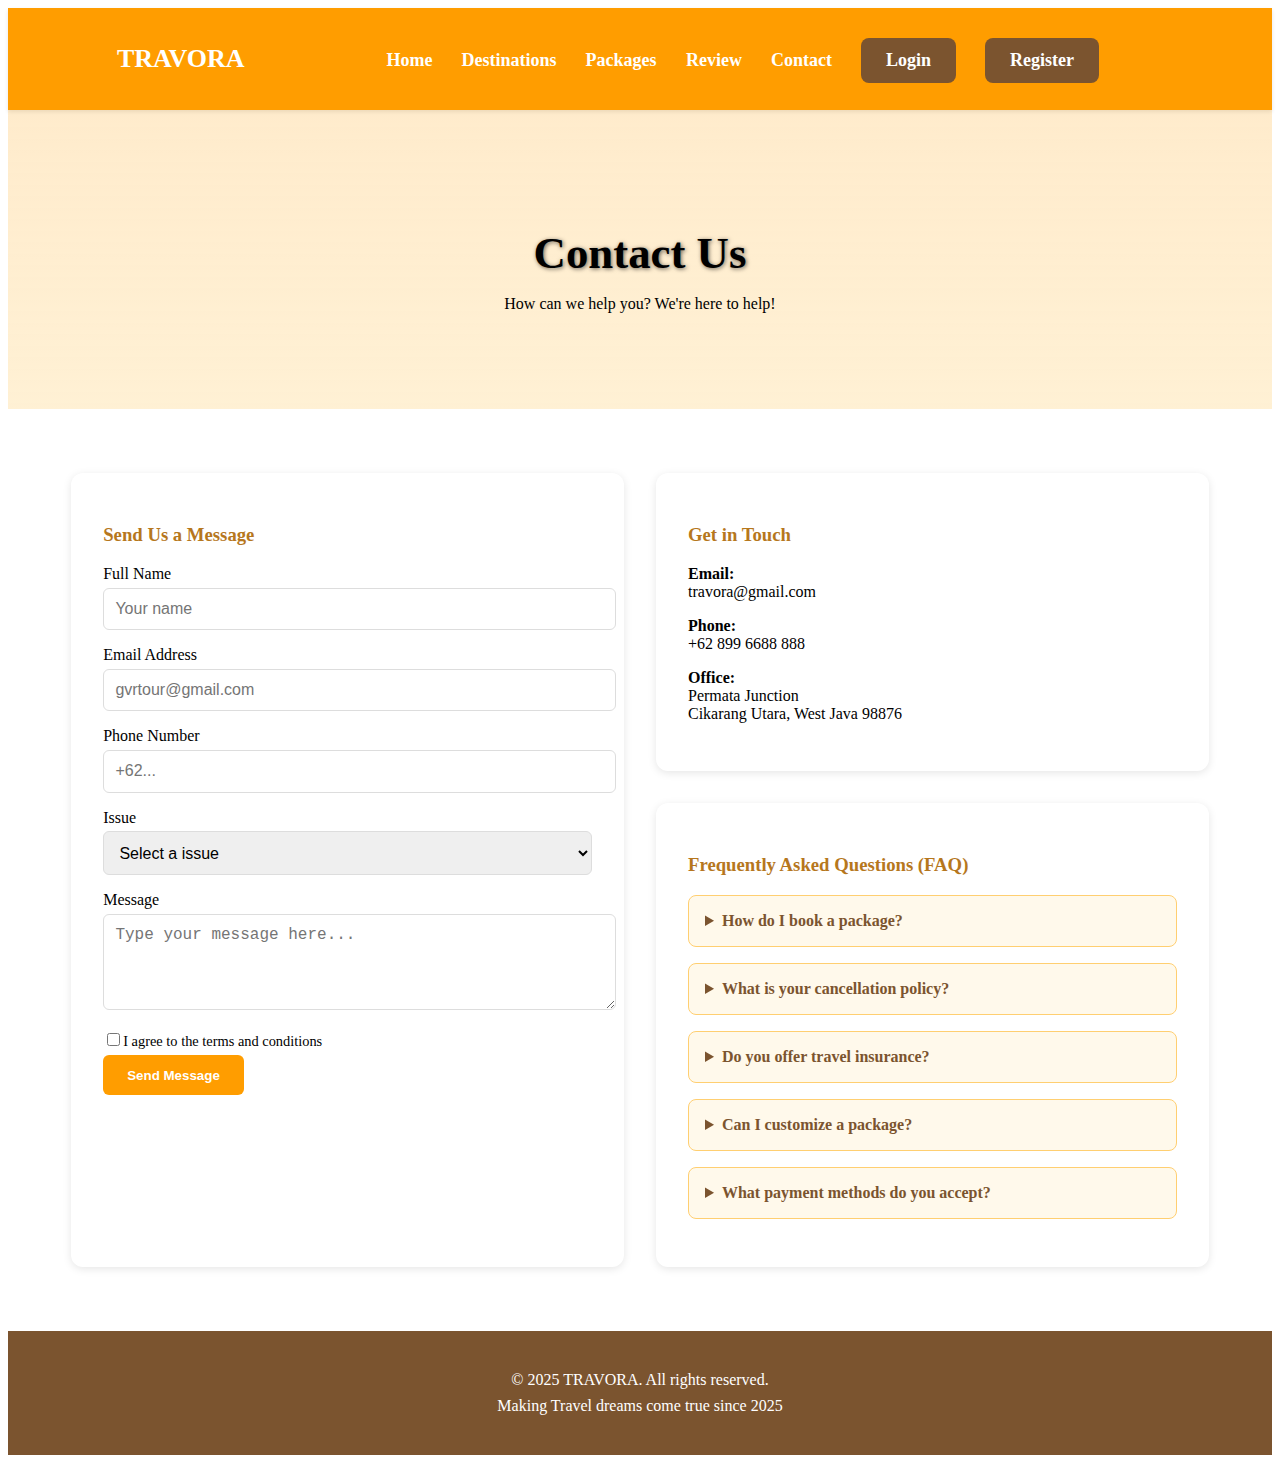
<file: webdesignproject_group7_Glory/html/pages/contact.html>
<!DOCTYPE html>
<html lang="en">
  <head>
    <meta charset="UTF-8" />
    <meta name="viewport" content="width=device-width, initial-scale=1.0" />
    <title>Contact Us - TRAVORA</title>
    <link rel="stylesheet" href="../../css/style.css" />
  </head>
  <body>
    <header class="main-page-navbar">
      <div class="main-page-container"></div>
      <div class="main-page-container">
        <h1 class="main-page-logo">TRAVORA</h1>
        <nav class="main-page-nav-links">
          <a href="../main.html">Home</a>
          <a href="destinations.html">Destinations</a>
          <a href="packages.html">Packages  </a>
          <a href="Review.html">Review</a>
          <a href="contact.html">Contact</a>
          <a href="login.html" class="main-page-login-btn">Login</a>
          <a href="register.html" class="main-page-login-btn">Register</a>
        </nav>
      </div>
    </header>

    <section class="contact-page-hero">
      <h2>Contact Us</h2>
      <p>How can we help you? We're here to help!</p>
    </section>

    <section class="contact-page-section">
      <div class="contact-page-container contact-page-grid">

        <div class="contact-page-form">
          <h3>Send Us a Message</h3>
          <form>
            <label for="full-name">Full Name</label>
            <input id="full-name" name="full-name" type="text" placeholder="Your name" required class="contact-page-input" />

            <label for="email">Email Address</label>
            <input id="email" name="email" type="email" placeholder="gvrtour@gmail.com" required class="contact-page-input" />

            <label for="phone">Phone Number</label>
            <input id="phone" name="phone" type="tel" placeholder="+62..." required class="contact-page-input" />

            <label for="issue">Issue</label>
            <select id="issue" name="issue" class="contact-page-select">
              <option>Select a issue</option>
              <option>Booking Inquiry</option>
              <option>Cancellation</option>
              <option>Payment</option>
              <option>Other</option>
            </select>

            <label for="message">Message</label>
            <textarea id="message" name="message" rows="4" placeholder="Type your message here..." class="contact-page-textarea"></textarea>

            <label class="contact-page-terms" for="agree-terms">
              <input id="agree-terms" name="agree-terms" type="checkbox" />I agree to the terms and conditions
            </label>

            <button type="submit" class="contact-page-submit-btn">Send Message</button>
          </form>
        </div>

        <div>
          <div class="contact-page-info-box">
            <h3>Get in Touch</h3>
            <p>
              <strong>Email:</strong><br /> travora@gmail.com
            </p>
            <p>
              <strong>Phone:</strong><br /> +62 899 6688 888
            </p>
            <p>
              <strong>Office:</strong><br /> Permata Junction </br> Cikarang Utara, West Java 98876
            </p>
          </div>

          <div class="contact-page-faq-box" style="margin-top: 2rem;">
            <h3>Frequently Asked Questions (FAQ)</h3>

            <details class="contact-page-faq-details">
              <summary class="contact-page-faq-summary">How do I book a package?</summary>
              <p>
                You can book any of our packages directly through our website by clicking the “Book Now”
                button.
              </p>
            </details>

            <details class="contact-page-faq-details">
              <summary class="contact-page-faq-summary">What is your cancellation policy?</summary>
              <p>Most packages allow free cancellation up to 30 days before departure.</p>
            </details>

            <details class="contact-page-faq-details">
              <summary class="contact-page-faq-summary">Do you offer travel insurance?</summary>
              <p>Yes, we partner with trusted insurance providers to offer travel protection options.</p>
            </details>

            <details class="contact-page-faq-details">
              <summary class="contact-page-faq-summary">Can I customize a package?</summary>
              <p>Absolutely! Our specialists can tailor any package to your needs.</p>
            </details>

            <details class="contact-page-faq-details">
              <summary class="contact-page-faq-summary">What payment methods do you accept?</summary>
              <p>We accept Visa, MasterCard, PayPal, Qris, etc.</p>
            </details>
          </div>
        </div>
      </div>
    </section>

    <footer class="packages-footer">
        <p>© 2025 TRAVORA. All rights reserved.</p>
        <p>Making Travel dreams come true since 2025</p>
    </footer>
  </body>
</html>
</file>
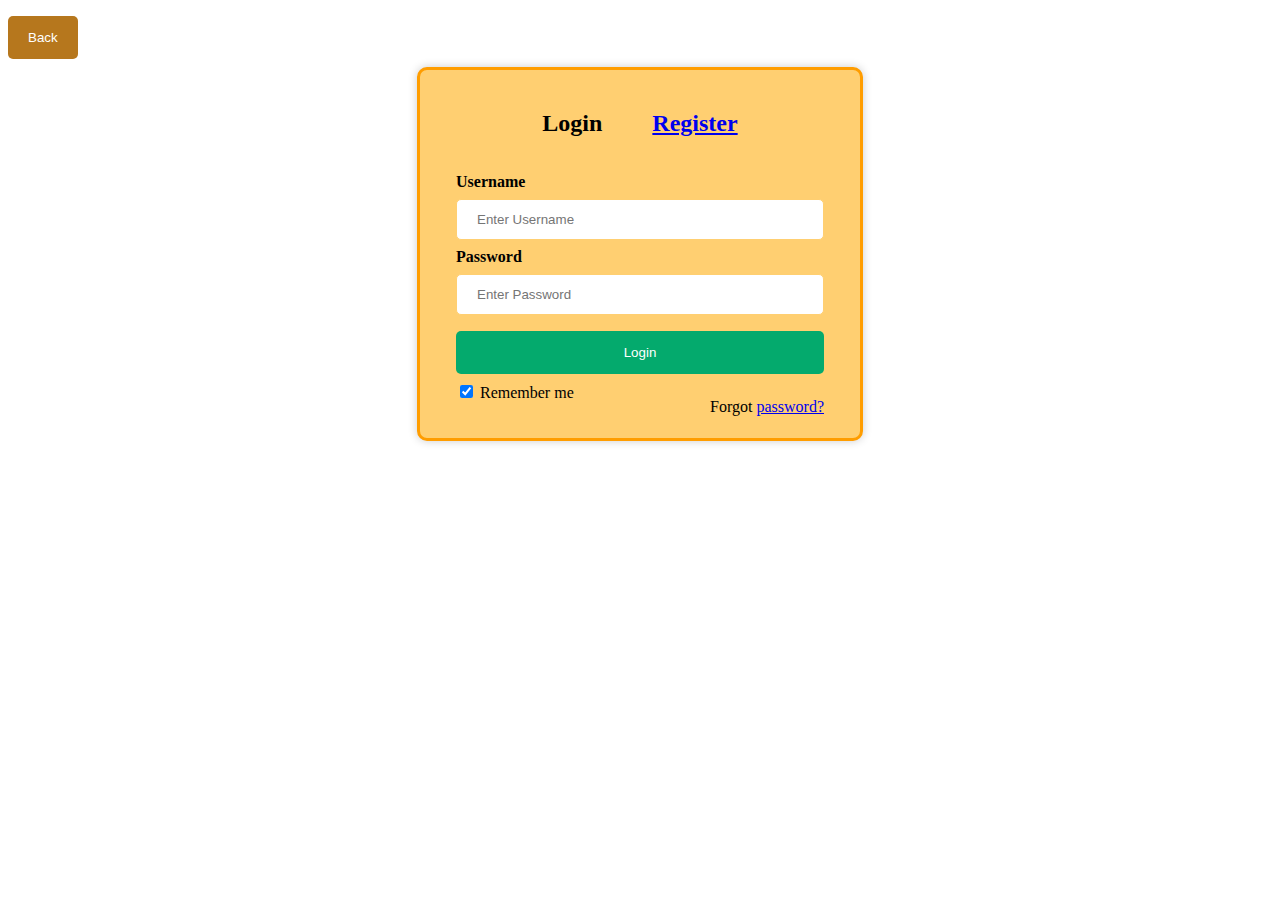
<file: webdesignproject_group7_Glory/html/pages/login.html>
<!DOCTYPE html>
<html lang="en">
    <head>
        <meta charset="UTF-8">
        <title> Login </title>
        <link rel="stylesheet" href="../../css/style.css">
    </head>
    <body>
        <a href="../main.html"><button type="button" class="login-page-back-btn">Back</button></a>
        <form class="login-page-form">
            <div class="login-page-header">
                <h2> Login </h2>
                <a href="register.html"><h2> Register </h2></a>
            </div>
            <div class="login-page-container">
                <label for="uname"><b>Username</b></label>
                <input type="text" placeholder="Enter Username" name="uname" required class="login-page-input">

                <label for="psw"><b>Password</b></label>
                <input type="password" placeholder="Enter Password" name="psw" required class="login-page-input">

                <button type="submit" class="login-page-submit-btn">Login</button>
                <label>
                    <input type="checkbox" checked="checked" name="remember"> Remember me
                </label>
                <span class="login-page-password-link">Forgot <a href="https://en.wikipedia.org/wiki/Login">password?</a></span>
            </div>
        </form>
    </body>
</html>
</file>
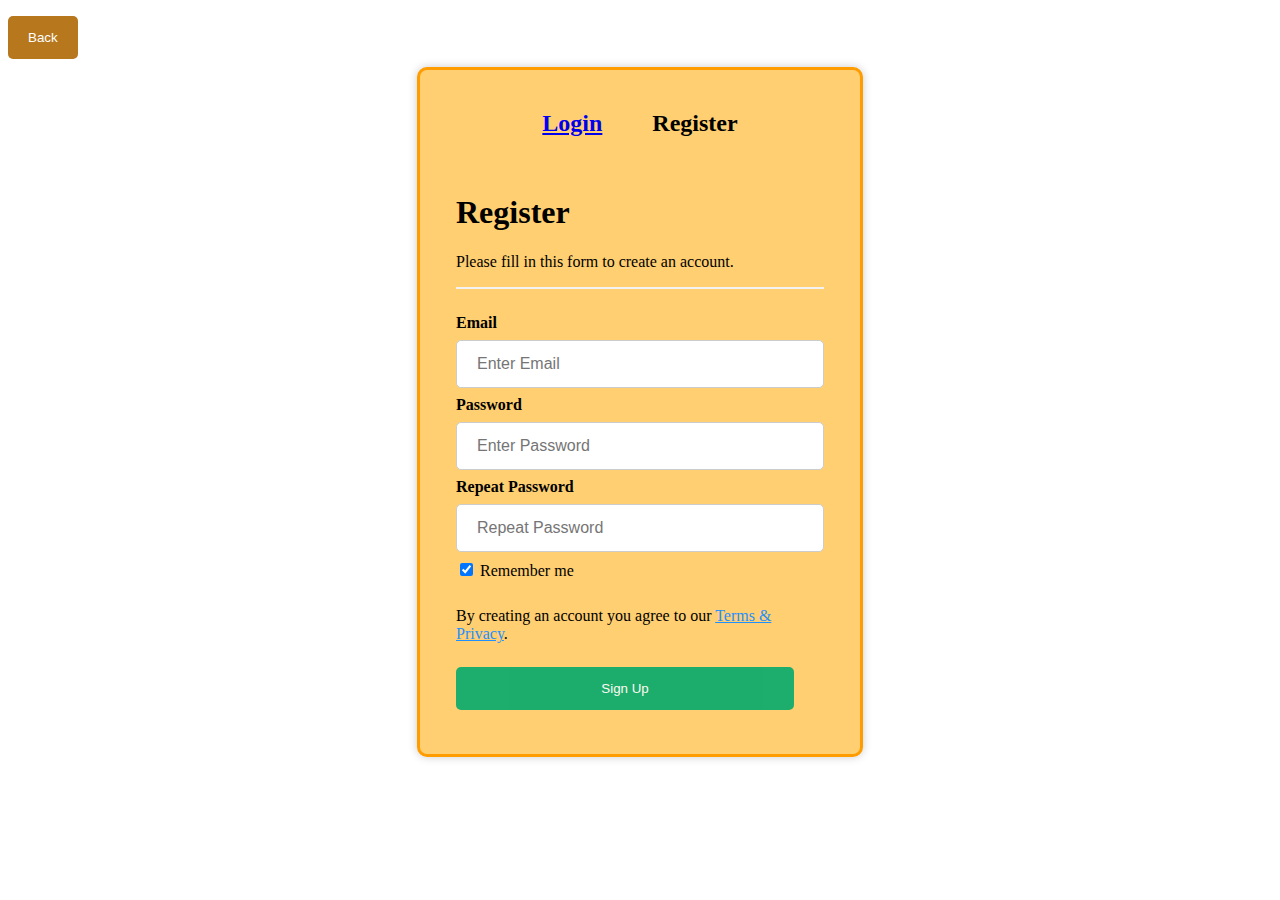
<file: webdesignproject_group7_Glory/html/pages/register.html>
<!DOCTYPE html>
<html lang="eng">
    <head>
        <meta charset="UTF-8">
        <title> sign up</title>
        <link rel="stylesheet" href="../../css/style.css">
    </head>
    <body>
        <a href="../main.html"><button type="button" class="register-page-back-btn">Back</button></a>
        <form class="register-page-form">
            <div class="register-page-header">
                <a href="login.html"><h2> Login </h2></a>
                <h2> Register </h2>
            </div>
            <div class="register-page-container">
                <h1>Register</h1>
                <p>Please fill in this form to create an account.</p>
                <hr class="register-page-divider">

                <label for="email"><b>Email</b></label>
                <input type="email" id="email" placeholder="Enter Email" name="email" required class="register-page-input"><br/>

                <label for="password"><b>Password</b></label>
                <input type="password" id="password" placeholder="Enter Password" name="password" required class="register-page-input"><br/>

                <label for="psw-repeat"><b>Repeat Password</b></label>
                <input type="password" id="psw-repeat" placeholder="Repeat Password" name="confirm_password" required class="register-page-input"><br/>

                <label>
                    <input type="checkbox" checked="checked" name="remember" style="margin-bottom:15px"> Remember me
                </label>

                <p>By creating an account you agree to our <a href="https://en.wikipedia.org/wiki/Terms_of_service" style="color:dodgerblue">Terms & Privacy</a>.</p>
                <div class="register-page-clearfix register-page-button-container">
                    <button type="submit" class="register-page-submit-btn">Sign Up</button>
                </div>
            </div>
        </form>
    </body>
</html>
</file>
<file: webdesignproject_group7_Glory/css/style.css>
/* Main Page Styles (main.html) */

.main-page-navbar {
  background-color: #FF9D00; 
  text-align: center;
  box-shadow: 0 2px 4px rgba(0,0,0,0.1);
  padding: 10px 0;
}

.main-page-container {
  max-width: 1200px;
  display: flex;
  align-items: center;
  justify-content: space-evenly;
  gap: 8px;
}

.main-page-logo {
  color: white;
  font-size: 26px;
  font-weight: 700;
  margin: 0;
}

.main-page-nav-links a {
  color: white;
  text-decoration: none;
  margin-left: 25px;
  margin-bottom: 17px;
  font-size: 18px;
  font-weight: 600;
  transition: color 0.3s ease;
}

.main-page-nav-links a:hover {
  color: #C7D2FE; 
}

.main-page-hero-bg {
  background: linear-gradient(rgba(0,0,0,0.5), rgba(0,0,0,0.5)), 
              url('https://i.pinimg.com/1200x/e0/17/e6/e017e6c434262a5a19912800235c906a.jpg');
  background-size: cover;
  background-position: center;
  background-repeat: no-repeat;
  height: 80vh;
}

.main-page-hero-bg-alt {
  background-color:#FFCF71;
  background-size: cover;
  background-position: center;
  background-repeat: no-repeat;
  height: 80vh;
}

.main-page-frame-container {
  position: relative;
  width: 100%;
  padding-bottom: 56.25%;
}

.main-page-responsive-iframe {
  position: absolute;
  width: 100%;
  height: 100%;
  border: none;
}

.main-page-hero {
  height: 100vh;
  background: url('assets/japan.jpg') center/cover no-repeat;
  display: flex;
  justify-content: center;
  align-items: center;
  text-align: center;
}

.main-page-hero-content {
  position: relative;
  top: 50%;
  transform: translateY(-50%);
  text-align: center;
  color: white;
}

.main-page-hero-content h1 {
  margin-top: 0;
}

.main-page-login-btn {
  display: inline-block;
  background-color: #7B542F;
  color: white;
  padding: 12px 25px;
  border-radius: 8px;
  text-decoration: none;
  font-weight: 500;
  text-align: center;
  margin-top: 20px;
}

.main-page-view-btn {
  display: inline-block;
  background-color: #7B542F;
  color: white;
  padding: 12px 25px;
  border-radius: 5px;
  text-decoration: none;
  font-weight: 500;
  text-align: center;
  margin-top: 20px;
}

.main-page-view-btn:hover {
  background-color: #7B542F;
}

.main-page-dream-destination {
  text-align: center;
  padding: 60px 0 40px; 
  margin: auto;
  margin-top: 40px;
  margin-bottom: 80px;
  position: relative;
  width: 100%;
  max-width: 600px;
  aspect-ratio: 16 / 9;
}

.main-page-frame-container iframe {
  position: relative;
  top: 0;
  width: 100%;
  height: 100%;
  border: none;
  text-align: center;
  border-radius: 10px;
}

.main-page-dream-destination + * {
  margin-top: 0;
  padding-top: 0;
} 

.main-page-feature-title {
  text-align: center;
  font-size: 32px;
  font-weight: 700;
  margin-bottom: 32px;
}

.main-page-grid {
  display: grid;
  grid-template-columns: 1fr;
  gap: 32px;
}

.main-page-feature-section {
  padding: 64px 16px;
  background-color: #FFCF71;
}

.main-page-card-container {
  display: flex;
  padding: 20px; 
  justify-content: center;
}

.main-page-card {
  background-color: white;
  border-radius: 16px;
  overflow: hidden;
  box-shadow: 0 4px 10px rgba(0, 0, 0, 0.1);
  transition: transform 0.25s ease, box-shadow 0.25s ease;
  width: 300px;
  cursor: pointer;
  margin-right: 50px;
}

.main-page-card:hover {
  transform: translateY(-5px);
  box-shadow: 0 8px 16px rgba(0, 0, 0, 0.15);
  margin-right: 50px;
}

.main-page-card img {
  width: 305px;
  height: 305px;
  object-fit: cover;
  margin-right: 100px;
}

.main-page-card-content {
  padding: 16px 20px;
  margin-right: 30px;
}

.main-page-card-content h3 {
  color: #1f2937;
  font-family: 'Poppins', sans-serif;
  margin-bottom: 8px; 
  margin-right: 50px;
}

.main-page-card-content p {
  color: black; 
  font-size: 15.2px;
  margin-right: 50px;
}

.main-page-card-content a {
  color: #4f46e5; 
  text-decoration: none;
  font-weight: 500;
  transition: color 0.2s ease;
  margin-right: 100px;
}

.main-page-card-content a:hover {
  color: #1e3a8a; 
  margin-right: 100px;
}

.main-page-footer {
  display: flex;
  flex-direction: column;
  justify-content: center; /* vertical centering */
  align-items: center;     /* horizontal centering */
  text-align: center;
  background-color: #7B542F; 
  color: white; 
  margin: 0;
  padding: 0 16px; /* small horizontal padding */
  width: 100%;
  height: 100px;
}

/* LOGIN PAGE STYLES (login.html) */

.login-page-form {
    width: 400px;
    margin: 0 auto;
    padding: 20px;
    border: 3px solid #FF9D00;
    border-radius: 10px;
    background-color: #FFCF71;
    box-shadow: 0 0 10px rgba(0, 0, 0, 0.2);
    align-items: center;
    justify-content: center;
}

.login-page-input {
    width: 100%;
    padding: 12px 20px;
    margin: 8px 0;
    display: inline-block;
    border: 1px solid #FFCF71;
    box-sizing: border-box;
    border-radius: 5px;
}

.login-page-input:focus {
    background-color: #ddd;
    outline: none;
}

.login-page-submit-btn {
    background-color: #04AA6D;
    color: white;
    padding: 14px 20px;
    margin: 8px 0;
    border: none;
    cursor: pointer;
    width: 100%;
    border-radius: 5px;
}

.login-page-submit-btn:hover {
    opacity: 0.8;
}

.login-page-cancel-btn {
    width: auto;
    padding: 10px 18px;
    background-color: #f44336;
    border-radius: 5px;
}

.login-page-img-container {
    text-align: center;
    margin: 24px 0 12px 0;
}

.login-page-container {
    padding: 16px;
}

.login-page-password-link {
    float: right;
    padding-top: 16px;
}

.login-page-header {
    display: flex;
    justify-content: center; 
    align-items: center; 
    gap: 50px; 
}

.login-page-back-btn {
    background-color: #B6771D;
    color: white;
    padding: 14px 20px;
    margin: 8px 0;
    border: none;
    cursor: pointer;
    border-radius: 5px;
    width: fit-content;
}

/* REGISTER PAGE STYLES (register.html) */

.register-page-form {
    width: 400px;
    margin: 0 auto;
    padding: 20px;
    border: 3px solid #FF9D00;
    border-radius: 10px;
    background-color: #FFCF71;
    box-shadow: 0 0 10px rgba(0, 0, 0, 0.2);
    align-items: center;
    justify-content: center;
}

.register-page-input {
    width: 100%;
    padding: 14px 20px;
    margin: 8px 0;
    display: inline-block;
    border: 1px solid #ccc;
    box-sizing: border-box;
    border-radius: 5px;
    font-size: 16px;
}

.register-page-input:focus {
    background-color: #ddd;
    outline: none;
    border-color: #FF9D00;
}

.register-page-divider {
    border: 1px solid #f1f1f1;
    margin-bottom: 25px;
}

.register-page-submit-btn {
    background-color: #04AA6D;
    color: white;
    padding: 14px 20px;
    margin: 8px 0;
    border: none;
    cursor: pointer;
    width: 100%;
    opacity: 0.9;
    border-radius: 5px;
    margin-right: 10px;
    align-items: center;
    justify-content: center;
}

.register-page-submit-btn:hover {
    opacity:1;
}

.register-page-cancel-btn {
    padding: 14px 20px;
    background-color: #f44336;
    border-radius: 5px;
}

.register-page-cancel-btn, 
.register-page-signup-btn {
    float: left;
    width: 50%;
}

.register-page-container {
    padding: 16px;
}

.register-page-clearfix::after {
    content: "";
    clear: both;
    display: table;
}

/* Footer paragraph reset to remove default margins that can affect centering */
.main-page-footer p {
  margin: 2.4px 0; /* small vertical gap between lines */
}

.register-page-header {
    display: flex;
    justify-content: center; 
    align-items: center; 
    gap: 50px; 
}

.register-page-button-container {
    display: flex;
    justify-content: center; 
    align-items: center;
    gap: 20px;
}

.register-page-back-btn {
    background-color: #B6771D;
    color: white;
    padding: 14px 20px;
    margin: 8px 0;
    border: none;
    cursor: pointer;
    border-radius: 5px;
    width: fit-content;
} 

/* CONTACT PAGE STYLES (contact.html) */

:root {
    --contact-dark-brown: #7b542f;
    --contact-brown: #b6771d;
    --contact-orange: #ff9d00;
    --contact-cream: #ffcf71;
    --contact-light-bg: #fff9eb;
    --contact-text-dark: #3b2f2f;
    --dark-brown: #2c3e50;
    --brown: #34495e;
    --orange: #3498db;
    --cream: #ecf0f1;
    --light-bg: #f8f9fa;
    --text-dark: #2c3e50;
}

.contact-page-body {
    color: var(--contact-text-dark);
    background-color: var(--contact-light-bg);
    margin: 0;
    padding: 0;
}

.contact-page-container {
    width: 90%;
    max-width: 1200px;
    margin: auto;
}

.contact-page-nav {
    background-color: var(--contact-orange);
    color: white;
    padding: 16px 0;
    box-shadow: 0 2px 6px rgba(0, 0, 0, 0.1);
}

.contact-page-nav .contact-page-container {
    display: flex;
    align-items: center;
    justify-content: align-items-between;
}

.contact-page-logo {
    font-size: 28.8px;
    font-weight: bold;
}

.contact-page-nav-links {
    list-style: none;
    display: flex;
    gap: 32px;
}

.contact-page-nav-links a {
    color: white;
    text-decoration: none;
    font-weight: 500;
}

.contact-page-nav-links a:hover {
    text-decoration: underline;
}

.contact-page-hero {
    text-align: center;
    padding: 80px 16px;
    background: linear-gradient(rgba(255, 157, 0, 0.2), rgba(255, 207, 113, 0.3)),center/cover no-repeat;
    color: rgb(0, 0, 0);
}

.contact-page-hero h2 {
    font-size: 44.8px;
    margin-bottom: 16px;
    text-shadow: 1px 1px 4px rgba(0, 0, 0, 0.6);
}

.contact-page-section {
    padding: 64px 0;
}

.contact-page-grid {
    display: grid;
    grid-template-columns: repeat(auto-fit, minmax(320px, 1fr));
    gap: 32px;
}

.contact-page-form, 
.contact-page-info-box, 
.contact-page-faq-box {
    background-color: white;
    border-radius: 12px;
    padding: 32px;
    box-shadow: 0 2px 8px rgba(0,0,0,0.1);
}

.contact-page-form h3,
.contact-page-info-box h3,
.contact-page-faq-box h3 {
    color: var(--contact-brown);
    margin-bottom: 19.2px;
}

.contact-page-form label {
    display: block;
    margin-bottom: 4.8px;
    font-weight: 500;
}

.contact-page-input,
.contact-page-select,
.contact-page-textarea {
    width: 100%;
    padding: 11.2px;
    border: 1px solid #ddd;
    border-radius: 6px;
    margin-bottom: 16px;
    font-size: 16px;
}

.contact-page-submit-btn {
    background-color: var(--contact-orange);
    color: white;
    border: none;
    padding: 12.8px 24px;
    border-radius: 6px;
    font-weight: 600;
    cursor: pointer;
    transition: transform 0.2s;
}

.contact-page-submit-btn:hover {
    background-color: var(--contact-brown);
    transform: scale(1.05);
}

.contact-page-terms {
    font-size: 14.4px;
}

.contact-page-faq-details {
    border: 1px solid var(--contact-cream);
    border-radius: 8px;
    padding: 16px;
    margin-bottom: 16px;
    background-color: #fff9eb;
    transition: all 0.3s ease;
}

.contact-page-faq-details:hover {
    background-color: #fff2cc;
    border-color: var(--contact-orange);
}

.contact-page-faq-summary {
    font-weight: 600;
    cursor: pointer;
    color: var(--contact-dark-brown);
}

.contact-page-faq-box p {
    margin-top: 8px;
    color: #5b4636;
}

.contact-page-footer {
    background-color: var(--contact-dark-brown);
    color: #f3e5c8;
    padding: 48px 16px;
    margin-top: 48px;
}

.contact-page-footer-grid {
    display: grid;
    grid-template-columns: repeat(auto-fit, minmax(220px, 1fr));
    gap: 32px;
}

.contact-page-footer h3, 
.contact-page-footer h4 {
    color: var(--contact-cream);
}

.contact-page-footer ul {
    list-style: none;
    padding: 0;
}

.contact-page-footer a {
    color: #f9dca3;
    text-decoration: none;
}

.contact-page-footer a:hover {
    text-decoration: underline;
    color: var(--contact-orange);
}

.contact-page-footer-bottom {
    text-align: center;
    color: #d3c2a3;
    font-size: 14.4px;
    border-top: 1px solid #9b7b5c;
    padding-top: 19.2px;
    margin-top: 32px;
}

/* PACKAGES PAGE STYLES (packages.html) */

.packages-page-navbar {
  background-color: #3498db; 
  box-shadow: 0 2px 4px rgba(0,0,0,0.1);
  padding: 10px 0;
}

.packages-page-container { 
  max-width: 1200px;
  display: flex;
  align-items: center;
  justify-content: align-items-between;
}

.packages-page-logo {
  color: white;
  font-size: 26px;
  font-weight: 700;
  margin: 0;
}

.packages-page-nav-links {
  color: white;
  text-decoration: none;
  margin-left: 40px;
  font-size: 18px;
  font-weight: 400;
  transition: color 0.3s ease;
}

.packages-page-nav-links:hover {
  color: #ecf0f1; 
}

.packages-page-hero-bg { 
  background-color: #ecf0f1;
  background-repeat: no-repeat;
  height: 80vh;
}

.packages-page-card {
  transition: all 0.3s ease;
  border: 2px solid transparent;
}

.packages-page-wrapper {
  max-width: 1200px;
  display: flex;
  align-items: center;
  justify-content: align-items-between;
}

.packages-page-features-list li {
  position: relative;
  padding-left: 24px;
}

.packages-page-features-list li:before {
  content: '';
  position: absolute;
  left: 0;
  top: 7px;
  width: 12px;
  height: 12px;
  background-color: #4f46e5;
  border-radius: 50%; 
} 

.packages-page-table-header {
  background-color: #e0e7ff;
  color: #1e293b;
  text-align: left;
  padding: 12px 16px;
  font-weight: 600;
  font-size: 16px;
  border-bottom: 2px solid #bdc3c7;
}

.packages-page-table tbody td {
  padding: 12px 16px;
  font-size: 15.2px;
  color: #334155;
  border-bottom: 1px solid #e2e8f0;
}

.packages-page-table tbody tr:nth-child(even) {
  background-color: #f8fafc;
}

.packages-page-table tbody tr:hover {
  background-color: #eef2ff;
  transition: background-color 0.3s ease;
}

.packages-page-table-section {
  margin-top: 64px;
  padding: 32px;
  background-color: #f9fafb;
}

.packages-page-table-wrapper {
  overflow-x: auto;
}

.packages-page-table {
  width: 100%;
  border-collapse: collapse;
  background-color: #ffffff;
  border-radius: 10px;
  box-shadow: 0 2px 10px rgba(0, 0, 0, 0.08);
}

.packages-page-footer {
  background-color: var(--dark-brown);
  color: #f3e5c8;
  padding: 48px 16px;
  margin-top: 48px;
}

.packages-page-footer-grid {
  display: grid;
  grid-template-columns: repeat(auto-fit, minmax(220px, 1fr));
  gap: 32px;
}

.packages-page-footer h3,
.packages-page-footer h4 {
  color: var(--cream);
}

.packages-page-footer ul {
  list-style: none;
  padding: 0;
}

.packages-page-footer a {
  color: #f9dca3;
  text-decoration: none;
}

.packages-page-footer a:hover {
  text-decoration: underline;
  color: var(--orange);
}

.packages-page-footer-bottom {
  text-align: center;
  color: #d3c2a3;
  font-size: 14.4px;
  border-top: 1px solid #9b7b5c;
  padding-top: 19.2px;
  margin-top: 32px;
}

.packages-page-destination-image {
  width: 100%;
  height: 220px;
  object-fit: cover;
  border-top-left-radius: 16px;
  border-top-right-radius: 16px;
}

.packages-page-card-content > div {
  padding: 24px;
}

.packages-page-cards-container {
  display: flex;
  justify-content: center;
  align-items: flex-start;
  gap: 30px;
  margin-bottom: 60px;
}

.packages-page-card-content h2 {
  color: #111827;
  font-size: 24px;
  margin-bottom: 8px;
}

.packages-page-card-badge {
  background-color: #e0e7ff;
  color: #4338ca;
  font-weight: 600;
  padding: 4px 8px;
  border-radius: 6px;
  font-size: 14.4px;
}

.packages-page-card-content p {
  color: #4b5563;
  line-height: 1.6;
  font-size: 15.2px;
}

.packages-page-features {
  list-style: none;
  margin-top: 16px;
  padding-left: 0;
}

.packages-page-price-label {
  color: #6b7280;
}

.packages-page-price-amount {
  color: #4f46e5;
}

.packages-page-button {
  background-color: #4f46e5;
  color: white;
  font-weight: 600;
  padding: 8px 16px;
  border: none;
  border-radius: 8px;
  cursor: pointer;
  transition: background-color 0.25s ease;
}

.packages-page-button:hover {
  background-color: #4338ca;
}

.packages-page-table tr {
  border: 1px black;
}

/* DESTINATIONS PAGE STYLES (review.html) */

.destinations-page-reset * {
    margin: 0;
    padding: 0;
    box-sizing: border-box;
}

.destinations-page-body {
    background: #f8f9fa;
}

.destinations-page-header {
    background: #3498db;
    padding: 16px 32px;
    box-shadow: 0 2px 10px rgba(0,0,0,0.1);
    position: sticky;
    top: 0;
    z-index: 1000;
}

.destinations-page-nav {
    display: flex;
    justify-content: align-items-between;
    align-items: center;
    max-width: 1400px;
    margin: 0 auto;
}

.destinations-page-brand {
    font-size: 32px;
    font-weight: bold;
    color: white;
    text-shadow: 2px 2px 4px rgba(0,0,0,0.2);
}

.destinations-page-nav-links {
    display: flex;
    gap: 32px;
    list-style: none;
}

.destinations-page-nav-links a {
    color: white;
    text-decoration: none;
    font-weight: 500;
    transition: all 0.3s;
    padding: 8px 16px;
    border-radius: 5px;
}

.destinations-page-nav-links a:hover {
    background: rgba(255,255,255,0.2);
    transform: translateY(-2px);
}

.destinations-page-hero {
    background: linear-gradient(rgba(255, 207, 113, 0.3), rgba(255, 207, 113, 0.3)), url('your-hero-image.jpg') center/cover no-repeat;
    padding: 96px 32px;
    text-align: center;
    color: #2c3e50;
    position: relative;
    overflow: hidden;
    min-height: 200px;
}

.destinations-page-hero-content {
    position: relative;
}

.destinations-page-hero h1 {
    font-size: 56px;
    margin-bottom: 16px;
    color: black;
    text-shadow: 2px 2px 4px rgba(255,255,255,0.5);
}

.destinations-page-hero p {
    font-size: 20.8px;
    margin-bottom: 32px;
    color: #2c3e50;
    text-shadow: 1px 1px 2px rgba(255,255,255,0.5);
}

.destinations-page-packages-preview {
    padding: 48px 32px;
    max-width: 1400px;
    margin: 0 auto;
}

.destinations-page-packages-title {
    text-align: center;
    font-size: 32px;
    color: #2c3e50;
    margin-bottom: 32px;
}

.destinations-page-packages-grid {
    display: grid;
    grid-template-columns: repeat(3, 1fr);
    gap: 32px;
    margin-bottom: 32px;
}

.destinations-page-package-card {
    background: white;
    border-radius: 15px;
    padding: 32px;
    box-shadow: 0 5px 20px rgba(0,0,0,0.1);
    transition: all 0.3s;
    text-align: center;
}

.destinations-page-package-card:hover {
    transform: translateY(-5px);
    box-shadow: 0 10px 30px rgba(52, 152, 219, 0.3);
}

.destinations-page-package-icon {
    font-size: 48px;
    margin-bottom: 16px;
}

.destinations-page-package-card h3 {
    color: #2c3e50;
    margin-bottom: 8px;
    font-size: 24px;
}

.destinations-page-package-card p {
    color: #666;
    line-height: 1.6;
}

.destinations-page-destinations {
    padding: 64px 32px;
    max-width: 1400px;
    margin: 0 auto;
}

.destinations-page-section-title {
    text-align: center;
    font-size: 40px;
    color: #2c3e50;
    margin-bottom: 48px;
}

.destinations-page-destinations-grid {
    display: grid;
    grid-template-columns: repeat(3, 1fr);
    gap: 32px;
    margin-bottom: 48px;
}

.destinations-page-destination-card {
    background: white;
    border-radius: 15px;
    overflow: hidden;
    box-shadow: 0 5px 20px rgba(0,0,0,0.1);
    transition: all 0.3s;
    opacity: 0;
    animation: destinationsFadeIn 0.6s forwards;
}

@keyframes destinationsFadeIn {
    to {
        opacity: 1;
    }
}

.destinations-page-destination-card:hover {
    transform: translateY(-10px);
    box-shadow: 0 10px 30px rgba(52, 152, 219, 0.3);
}

.destinations-page-card-image {
    width: 100%;
    height: 250px;
    position: relative;
    overflow: hidden;
}

.destinations-page-card-image img {
    width: 100%;
    height: 100%;
    object-fit: cover;
    transition: transform 0.3s;
}

.destinations-page-destination-card:hover .destinations-page-card-image img {
    transform: scale(1.1);
}

.destinations-page-card-content {
    padding: 24px;
}

.destinations-page-card-header {
    display: flex;
    justify-content: space-between;
    align-items: center;
    margin-bottom: 16px;
}

.destinations-page-card-title {
    font-size: 24px;
    color: #2c3e50;
}

.destinations-page-card-tag {
    background: #ecf0f1;
    color: #2c3e50;
    padding: 4.8px 12.8px;
    border-radius: 15px;
    font-size: 13.6px;
    font-weight: 600;
}

.destinations-page-card-description {
    color: #666;
    margin-bottom: 16px;
    line-height: 1.6;
}

.destinations-page-card-button {
    display: inline-flex;
    align-items: center;
    gap: 8px;
    padding: 11.2px 24px;
    background: linear-gradient(135deg, #FF9D00, #FFCF71);
    color: white;
    text-decoration: none;
    border-radius: 25px;
    font-weight: 600;
    transition: all 0.3s;
}

.destinations-page-card-button:hover {
    transform: translateX(5px);
    box-shadow: 0 5px 15px rgba(255, 157, 0, 0.3);
}

.destinations-page-tips-section {
    background: #FFCF71;
    padding: 64px 32px;
    padding-bottom: 0px;
    color: white;
}

.destinations-page-tips-container {
    max-width: 1400px;
    margin: 0 auto;
}

.destinations-page-tips-title {
    text-align: center;
    font-size: 40px;
    margin-bottom: 48px;
    color: #ecf0f1;
}

.destinations-page-tips-grid {
    display: grid;
    grid-template-columns: repeat(auto-fit, minmax(300px, 1fr));
    gap: 50px;
}

.destinations-page-tips-column h3 {
    font-size: 24px;
    margin-bottom: 24px;
    color: #ecf0f1;
}

.destinations-page-tips-column ul {
    list-style: none;
}

.destinations-page-tips-column li {
    padding: 11px 0;
    padding-left: 24px;
    position: relative;
    line-height: 1.6;
}

.destinations-page-footer {
    background-color: #2c3e50;
    color: #ecf0f1;
    padding: 48px 16px;
    margin-top: 48px;
}

.destinations-page-container {
    max-width: 1400px;
    margin: 0 auto;
}

.destinations-page-footer-grid {
    display: grid;
    grid-template-columns: repeat(auto-fit, minmax(220px, 1fr));
    gap: 32px;
}

.destinations-page-footer h3,
.destinations-page-footer h4 {
    color: #ecf0f1;
}

.destinations-page-footer ul {
    list-style: none;
    padding: 0;
}

.destinations-page-footer a {
    color: #bdc3c7;
    text-decoration: none;
}

.destinations-page-footer a:hover {
    text-decoration: underline;
    color: #3498db;
}

.destinations-page-footer-bottom {
    text-align: center;
    color: #d3c2a3;
    font-size: 14.4px;
    border-top: 1px solid #9b7b5c;
    padding-top: 19.2px;
    margin-top: 32px;
}

/* register (register.html) */
.review-page-box-sizing * {
    box-sizing: border-box;
}

.review-page-header {
    text-align: center;
}

.review-page-subheader {
    opacity: 0.5;
    text-align: center;
}

.review-page-review-card {
    display: flex;
    flex-direction: column;
    max-width: 900px;
    margin: 0 auto;
    background-color: #FFCF71;
    border-radius: 10px;
    overflow: hidden;
    box-shadow: 0 0 5px rgba(0, 0, 0, 0.1);
    margin-bottom: 16px;
}

.review-page-image {
    width: 100%;
    height: 250px;
    object-fit: cover;
}

.review-page-image img {
    width: 100%;
    height: 100%;
    object-fit: cover;
}
.review-page-card-content {
    padding: 24px;
    flex: 1;
}

.review-page-tag {
    text-transform: uppercase;
    font-weight: 600;
    color: #4f46e5;
    font-size: 14px;
}

.review-page-card-content h2{
    margin-top: 8px;
    font-size: 24px;
    font-weight: 700;
    color: #111827;
}

.review-page-card-content p{
    margin-top: 12px;
    color: #4b5563;
    line-height: 1.6;
}

.review-page-author {
    display: flex;
    align-items: center;
    margin-top: 16px;
}

.review-page-author img {
    width: 60px;
    height: 60px;
    border-radius: 50%;
    margin-right: 6px;
}

.review-page-author-name {
    font-weight: 600;
    color: #111827;
}

.review-page-meta {
    font-size: 14px;
    color: #6b7280;
}

.review-page-read-more {
    display: inline-block;
    color: #4f46e5;
    font-weight: 500;
    text-decoration: none;
  
}

.review-page-read-more:hover {
    text-decoration: underline;
}

.review-page-profile-container {
    display: flex;
    align-items: center;
    margin: 2px;
    padding: 8px;
    padding-right: 32px;
    background-color: #F5F5F5;
    border-radius: 8px;
}

.review-page-image-tiny {
    width: 100%;
    height: 150px;
    object-fit: cover;
}

.review-page-image-tiny img {
    width: 100%;
    height: 100%;
    object-fit: cover;
}

.review-page-review-card-tiny {
    display: flex;
    flex-direction: column;
    max-width: 450px;
    max-height: 450px;
    margin: 0;
    background-color: #FFCF71;
    border-radius: 10px;
    overflow: hidden;
    box-shadow: 0, 0, 5px rgba(0, 0, 0, 0.1);
    margin-bottom: 8px;
    padding-bottom: 16px;
}

.review-page-profile-container-tiny {
    display: flex;
    align-items: center;
    margin: 2px;
    padding: 4px;
    padding-right: 16px;
    background-color: #F5F5F5;
    border-radius: 8px;
}

.review-page-card-content-tiny {
    padding: 24px;
    flex: 1;
}

.review-page-card-content-tiny h2{
    margin-top: 8px;
    font-size: 24px;
    font-weight: 700;
    color: #111827;
}

.review-page-card-content-tiny p{
    margin-top: 12px;
    color: #4b5563;
    line-height: 1.6;
}

.review-page-author-tiny {
    display: flex;
    align-items: center;
    margin-top: 16px;
}

.review-page-author-tiny img {
    width: 80px;
    height: 80px;
    border-radius: 50%;
    margin-right: 6px;
    padding: 8px;
}

.review-page-container-header {
    display: flex;
    justify-content: center; 
    align-items: center;
    gap: 2px;
}

/* ADDITIONAL PACKAGES PAGE STYLES (packages.html) */

.navbar_packages {
  background-color: #FF9D00; 
  box-shadow: 0 2px 4px rgba(0,0,0,0.1);
  padding: 10px 0;
}

.container_packages { 
  max-width: 1200px;
  display: flex;
  align-items: center;
  justify-content: space-between;
  margin: 0 auto;
}

.logo_packages {
  color: white;
  font-size: 26px;
  font-weight: 700;
  margin: 0;
}

.nav-links-packages {
  display: flex;
  gap: 20px;
}

.nav-links-packages a {
  color: white;
  text-decoration: none;
  font-size: 18px;
  font-weight: 400;
  transition: color 0.3s ease;
}

.nav-links-packages a:hover {
  color: #C7D2FE; 
}

.hero-bg-package { 
  background-color: #FFCF71;
  background-repeat: no-repeat;
  height: 40vh;
  display: flex;
  flex-direction: column;
  justify-content: center;
  align-items: center;
}

.travel-packages {
  text-align: center;
  color: white;
  font-size: 40px;
  font-weight: 700;
  margin-bottom: 16px;
}

.choose-packages {
  text-align: center;
  color: white;
  font-size: 19.2px;
}

.packages_container {
  display: flex;
  flex-wrap: wrap;
  justify-content: center;
  gap: 32px;
  padding: 48px 16px;
  background-color: #FFCF71;
}

.package_card {
  background-color: white;
  border-radius: 16px;
  overflow: hidden;
  box-shadow: 0 4px 10px rgba(0, 0, 0, 0.1);
  transition: all 0.3s ease;
  border: 2px solid transparent;
  width: 350px;
}

.package_card:hover {
  transform: translateY(-5px);
  box-shadow: 0 8px 20px rgba(0, 0, 0, 0.15);
  border-color: #4f46e5;
}

.amsterdampackagesimg,
.hokkaidopackagesimg,
.newyorkpackagesimg {
  width: 100%;
  height: 220px;
  object-fit: cover;
}

.packagecard_content {
  padding: 24px;
}

.packagecard_content > div:first-child {
  display: flex;
  justify-content: space-between;
  align-items: start;
  margin-bottom: 16px;
}

.packagecard_content h2 {
  color: #111827;
  font-size: 24px;
  margin: 0;
  font-weight: 700;
}

.package-badge {
  background-color: #e0e7ff;
  color: #4338ca;
  font-weight: 600;
  padding: 4px 8px;
  border-radius: 6px;
  font-size: 14.4px;
}

.packagecard_content > p {
  color: #4b5563;
  line-height: 1.6;
  font-size: 15.2px;
  margin-bottom: 16px;
}

.package-features {
  list-style: none;
  margin: 16px 0;
  padding-left: 0;
}

.package-features li {
  color: #374151;
  font-size: 15.2px;
  margin-bottom: 8px;
  position: relative;
  padding-left: 24px;
}

.package-features li::before {
  content: "✔";
  color: #4f46e5;
  position: absolute;
  left: 0;
  font-size: 14.4px;
  font-weight: 700;
}

.package-price-section {
  display: flex;
  justify-content: space-between;
  align-items: center;
  margin-top: 24px;
  padding-top: 16px;
  border-top: 1px solid #e5e7eb;
}

.price-label {
  color: #6b7280;
  font-size: 14px;
  margin: 0;
}

.price-amount {
  color: #4f46e5;
  font-size: 24px;
  font-weight: 700;
  margin: 4px 0 0 0;
}

.book-btn {
  background-color: #4f46e5;
  color: white;
  font-weight: 600;
  padding: 12px 24px;
  border: none;
  border-radius: 8px;
  cursor: pointer;
  transition: background-color 0.25s ease;
  font-size: 16px;
}

.book-btn:hover {
  background-color: #4338ca;
}

.comparison-section {
  margin: 64px auto;
  padding: 32px 16px;
  background-color: white;
  max-width: 1200px;
}

.comparison-title {
  text-align: center;
  font-size: 32px;
  font-weight: 700;
  margin-bottom: 32px;
  color: #1e293b;
}

.overflow-x-auto {
  overflow-x: auto;
}

.comparison-table {
  width: 100%;
  border-collapse: collapse;
  background-color: #ffffff;
  border-radius: 10px;
  box-shadow: 0 2px 10px rgba(0, 0, 0, 0.08);
}

.packages_tabelcategories {
  background-color: #FFCF71;
}

.packages_tabelcategories th {
  color: #1e293b;
  text-align: left;
  padding: 12px 16px;
  font-weight: 600;
  font-size: 16px;
  border-bottom: 2px solid white;
}

.comparison-table tbody td {
  padding: 12px 16px;
  font-size: 15.2px;
  color: #334155;
  border-bottom: 1px solid #e2e8f0;
}

.comparison-table tbody tr:nth-child(even) {
  background-color: #f8fafc;
}

.comparison-table tbody tr:hover {
  background-color: #eef2ff;
  transition: background-color 0.3s ease;
}

.packages-footer {
  text-align: center;
  background-color: #7B542F; 
  color: white; 
  padding: 32px 16px;
  margin: 0;
}

.packages-footer p {
  margin: 8px 0;
}
</file>
